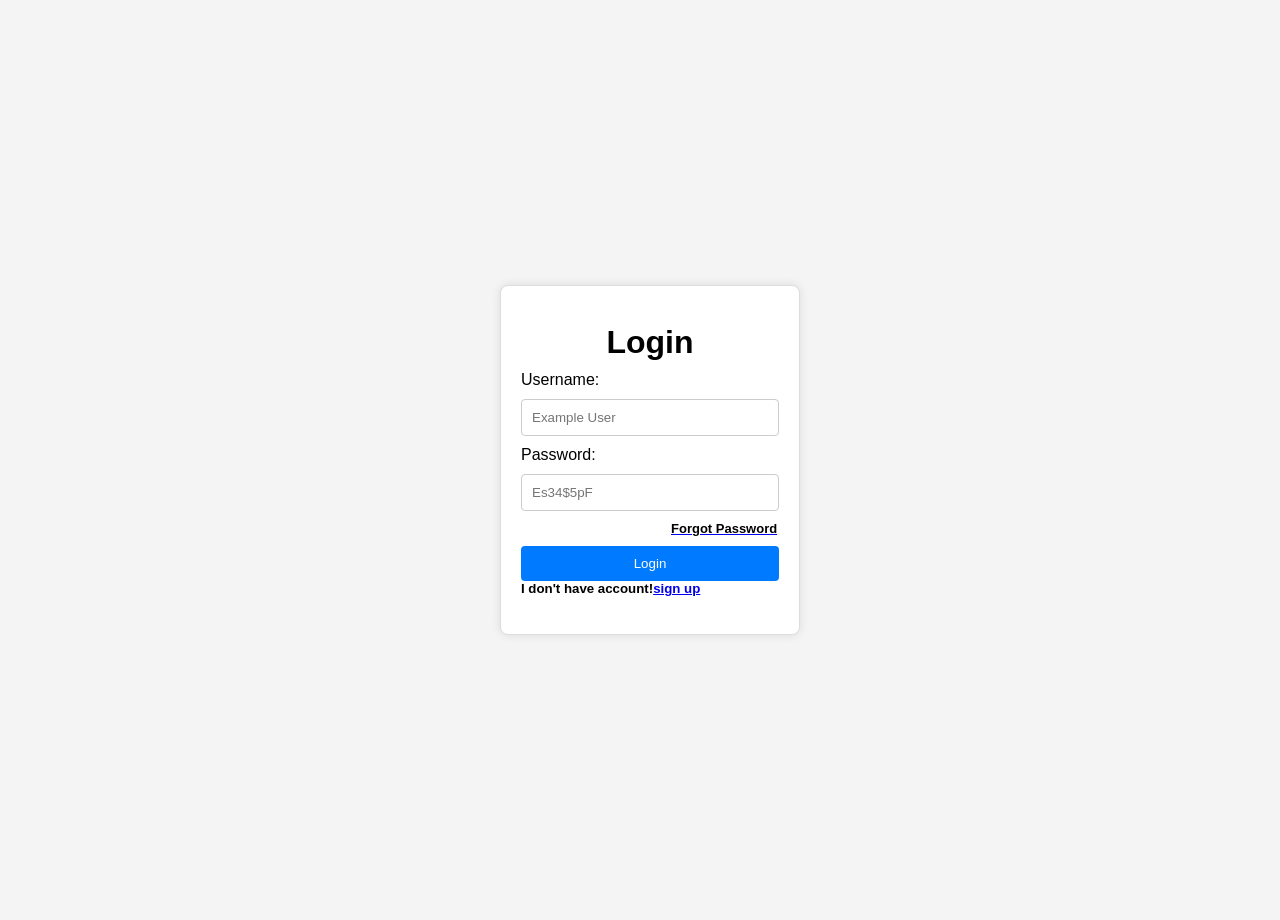
<file: Frontend/client/src/index.html>
<!DOCTYPE html>
<html lang="en">
<head>
    <meta charset="UTF-8">
    <meta name="viewport" content="width=device-width, initial-scale=1.0">
    <title>Login</title>
    <link rel="stylesheet" href="../Asset/style/css/style.css">
    <script src="../Asset/style/js/app.js" defer></script>
</head>
<body>
    <div class="container">
        <h1>Login</h1>
        <form>
            <label for="username">Username:</label>
            <input type="text" placeholder="Example User" required>
            <label for="Password">Password:</label>
            <input type="password" placeholder="Es34$5pF" required>
            <a href="forgotpassword.html"><h4>Forgot Password</h4></a>
            <a href="../component/dashboard.html"><button type="submit">Login</button></a>
            <h5>I don't have account!<a href="register.html">sign up</a></h5>
        </form>
    </div>
</body>
</html>
</file>
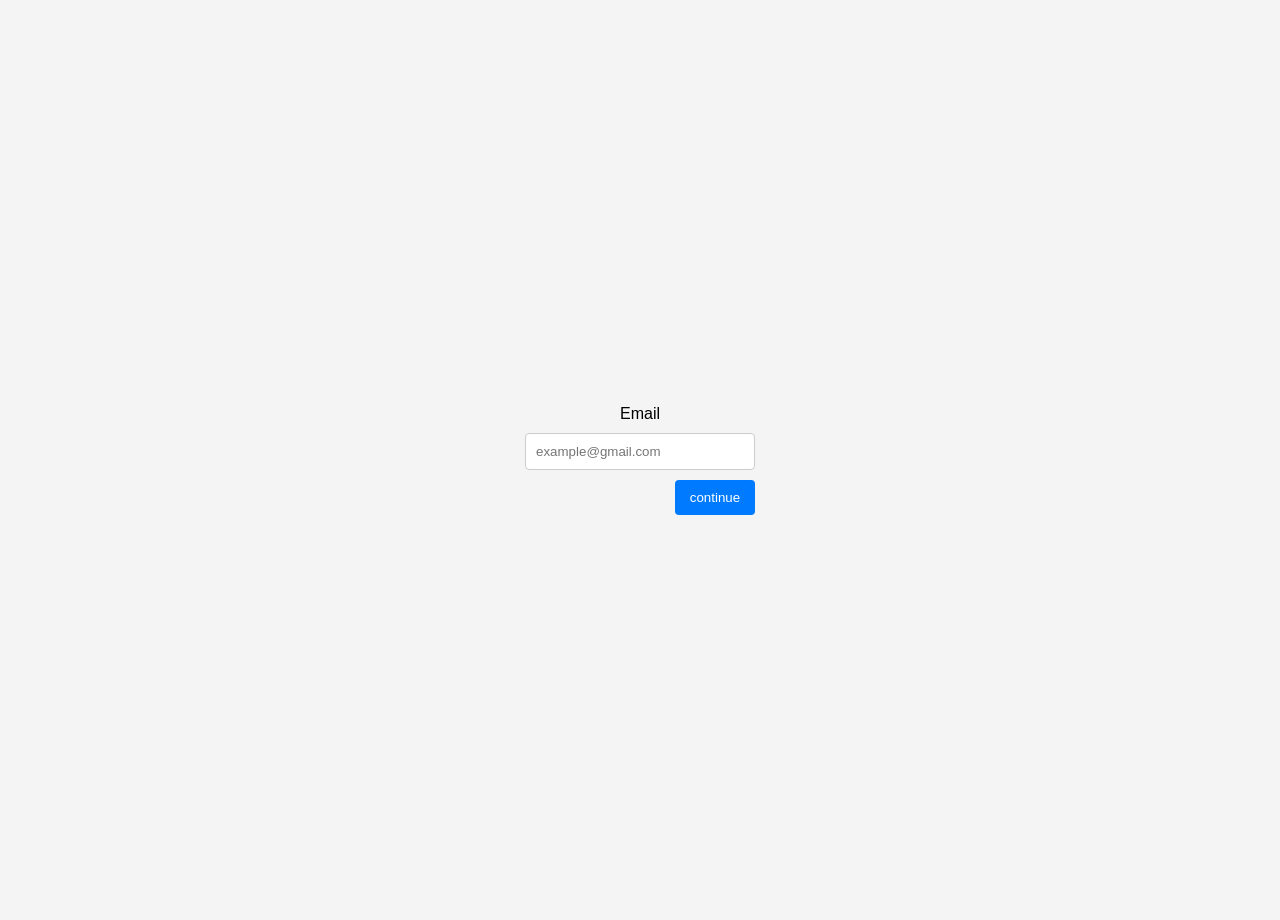
<file: Frontend/client/src/forgotpassword.html>
<!DOCTYPE html>
<html lang="en">
<head>
    <meta charset="UTF-8">
    <meta name="viewport" content="width=device-width, initial-scale=1.0">
    <title>Forgot Password</title>
    <link rel="stylesheet" href="../Asset/style/css/style.css">
</head>
<body>
    <div class="for-container">
        <label for="Email">Email</label>
        <input type="text" placeholder="example@gmail.com">
        <button class="btn">continue</button>
    </div>
</body>
</html>
</file>
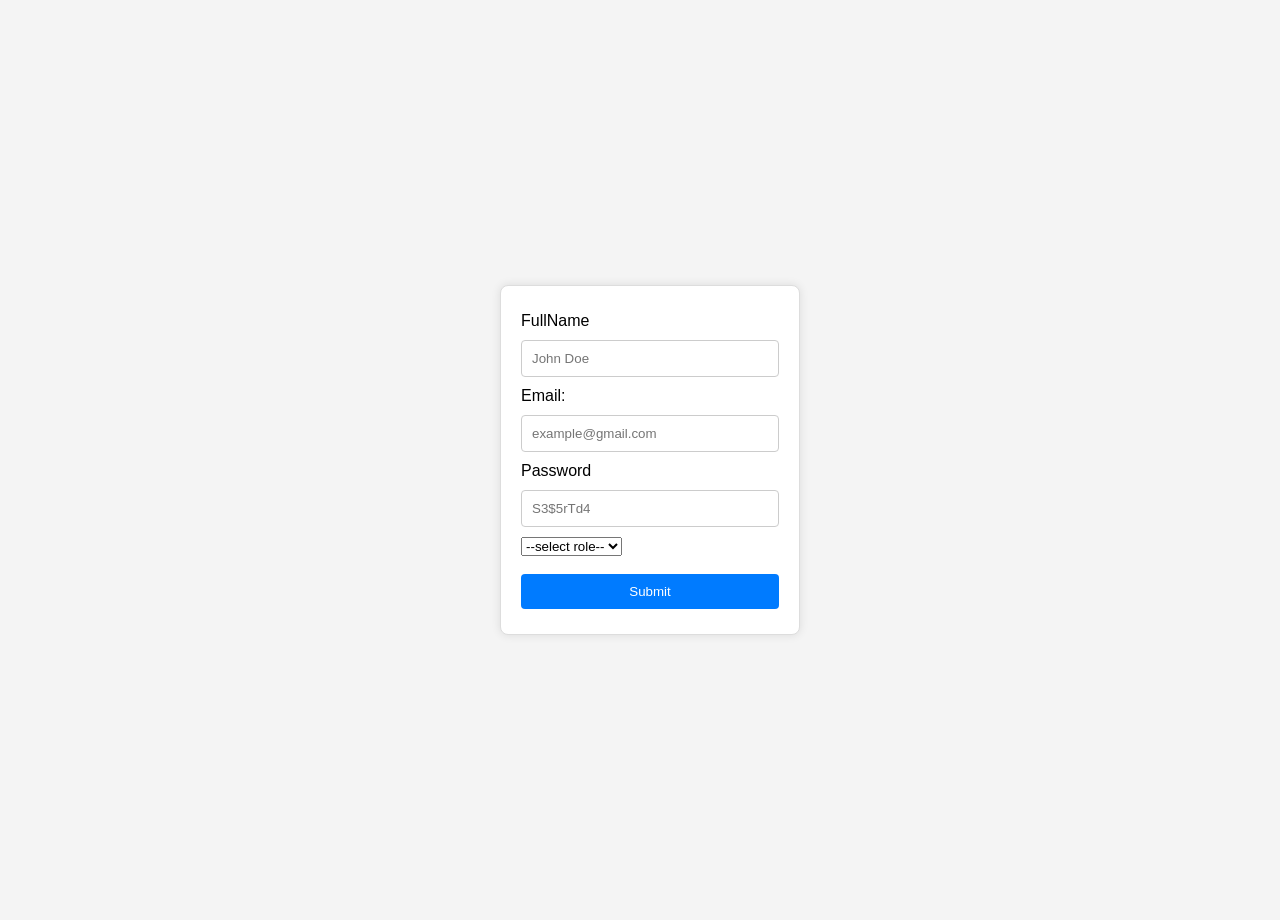
<file: Frontend/client/src/register.html>
<!DOCTYPE html>
<html lang="en">
<head>
    <meta charset="UTF-8">
    <meta name="viewport" content="width=device-width, initial-scale=1.0">
    <title>Document</title>
    <link rel="stylesheet" href="../Asset/style/css/style.css">
</head>
<body>
    <div class="container">
    <form action="">
        <div class="form-field">
            <label for="FullName">FullName</label>
            <input id="FullName" name="FullName" type="text" placeholder="John Doe ">
            
        </div>
        <div class="form-field">
            <label for="Email">Email:</label>
            <input id="Email" name="Email" type="email" placeholder="example@gmail.com">
        </div>
        <div class="form-field">
            <label for="Password">Password</label>
            <input id="Password" name="Password" type="password" placeholder="S3$5rTd4">
        </div>
        <div> 
            <select name="--Select Role-- required">
                <option value="" disabled selected hidden>--select role--</option>
                <option value="User">User</option>
                <option value="Admin">Admin</option>
            </select>
        </div><br>
        <a href="index.html"><button type="submit">Submit</button></a>
    </form>
        
    </div>
</body>
</html>
</file>
<file: Frontend/client/Asset/style/css/style.css>
*{
    margin: 0;
    box-sizing: border-box;
}
body{
    font-family: Arial, sans-serif;
    background-color: #f4f4f4;
    display: flex;
    justify-content: center;
    align-items: center;
    margin: 10px;
    height: 100vh;
    width: 100vw;
}
.container{
    display: flex;
    flex-direction: column;
    align-items: center;
    justify-content: center;
    background-color: #fff;
    padding: 20px;
    border-radius: 8px;
    box-shadow: 0 0 10px rgba(0, 0, 0, 0.1);
    border: 1px solid #ddd;
    height: 350px;
    width: 300px;
    gap: 10px;
}
.for-container{
    display:flex;
    flex-direction: column;
    align-items: center;
    justify-content: center;
    margin-right: 20px;
}
input{
    width: 100%;
    padding: 10px;
    margin: 10px 0;
    border: 1px solid #ccc;
    border-radius: 4px;
}
button{
    width: 100%;
    padding: 10px;
    background-color: #007BFF;
    color: white;
    border: none;
    border-radius: 4px;
    cursor: pointer;
}
button:hover{
    background-color: #0056b3;
}
.btn{
    margin-left:150px;
    width:80px;
}
h4{
    color: #000000;
    text-decoration: none;
    font-size: 13px;
    margin-left: 150px;
    margin-bottom: 10px;
}
a:hover{
    text-decoration: none;
}
input:hover{
    border-color: #007BFF;
    transition: border-color 0.3s ease-in-out;
}
</file>
